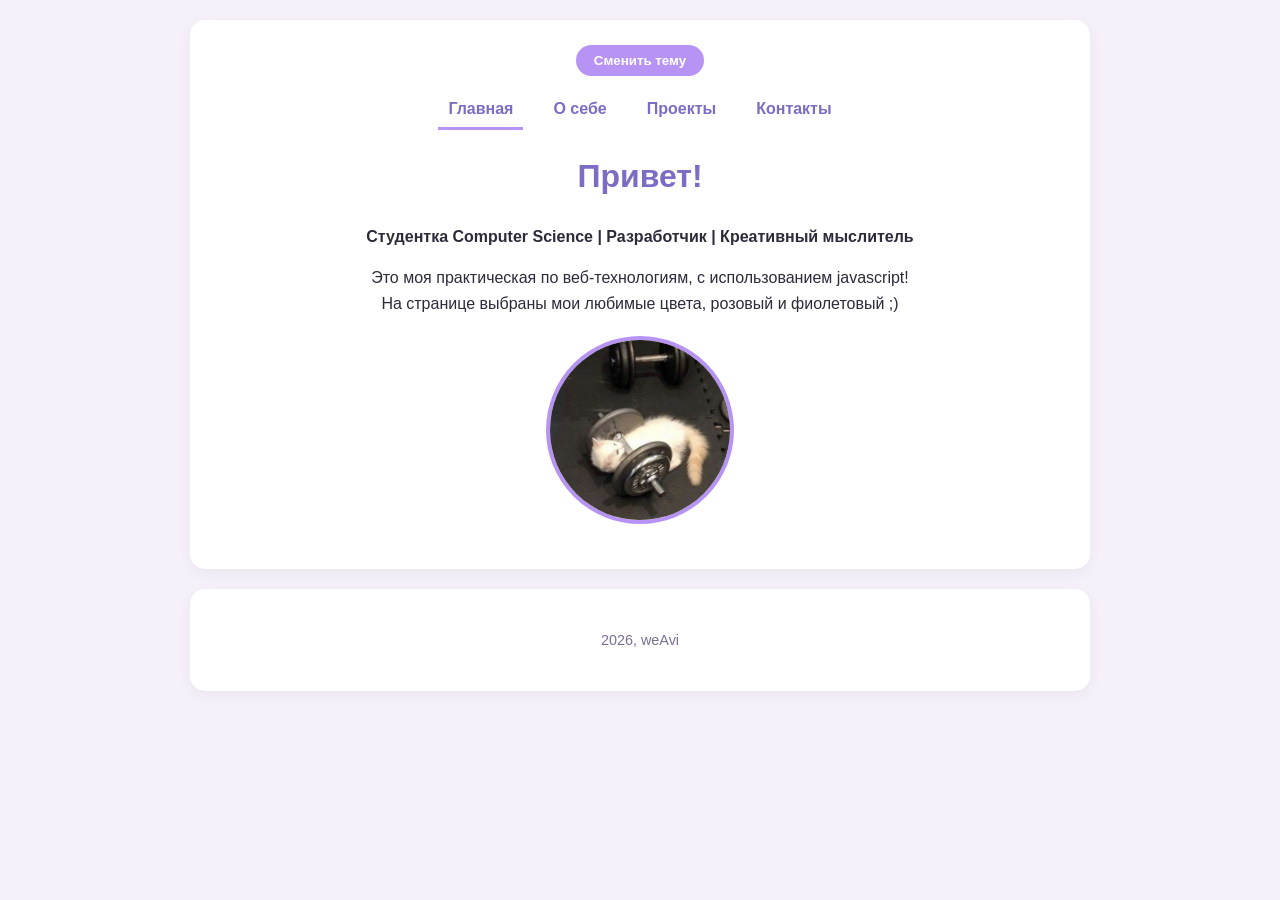
<file: index.html>
<!DOCTYPE html>
<html lang="ru">
<head>
    <meta charset="UTF-8">
    <title>Главная - Яна</title>
    <link rel="stylesheet" href="style.css">
</head>
<body>
    <header>
        <button id="theme-toggle">Сменить тему</button>
        <nav>
            <a href="index.html">Главная</a>
            <a href="about.html">О себе</a>
            <a href="projects.html">Проекты</a>
            <a href="contact.html">Контакты</a>
        </nav>
        <div style="text-align: center;">
            <h1>Привет!</h1>
            <p><strong>Студентка Computer Science | Разработчик | Креативный мыслитель</strong></p>
            <p>Это моя практическая по веб-технологиям, с использованием javascript!<br>
            На странице выбраны мои любимые цвета, розовый и фиолетовый ;)</p>
            <img src="avatar.jpg" alt="Мое фото" class="avatar">
        </div>
    </header>
    <footer><p>2026, weAvi</p></footer>
    <script src="script.js"></script>
</body>
</html>
</file>
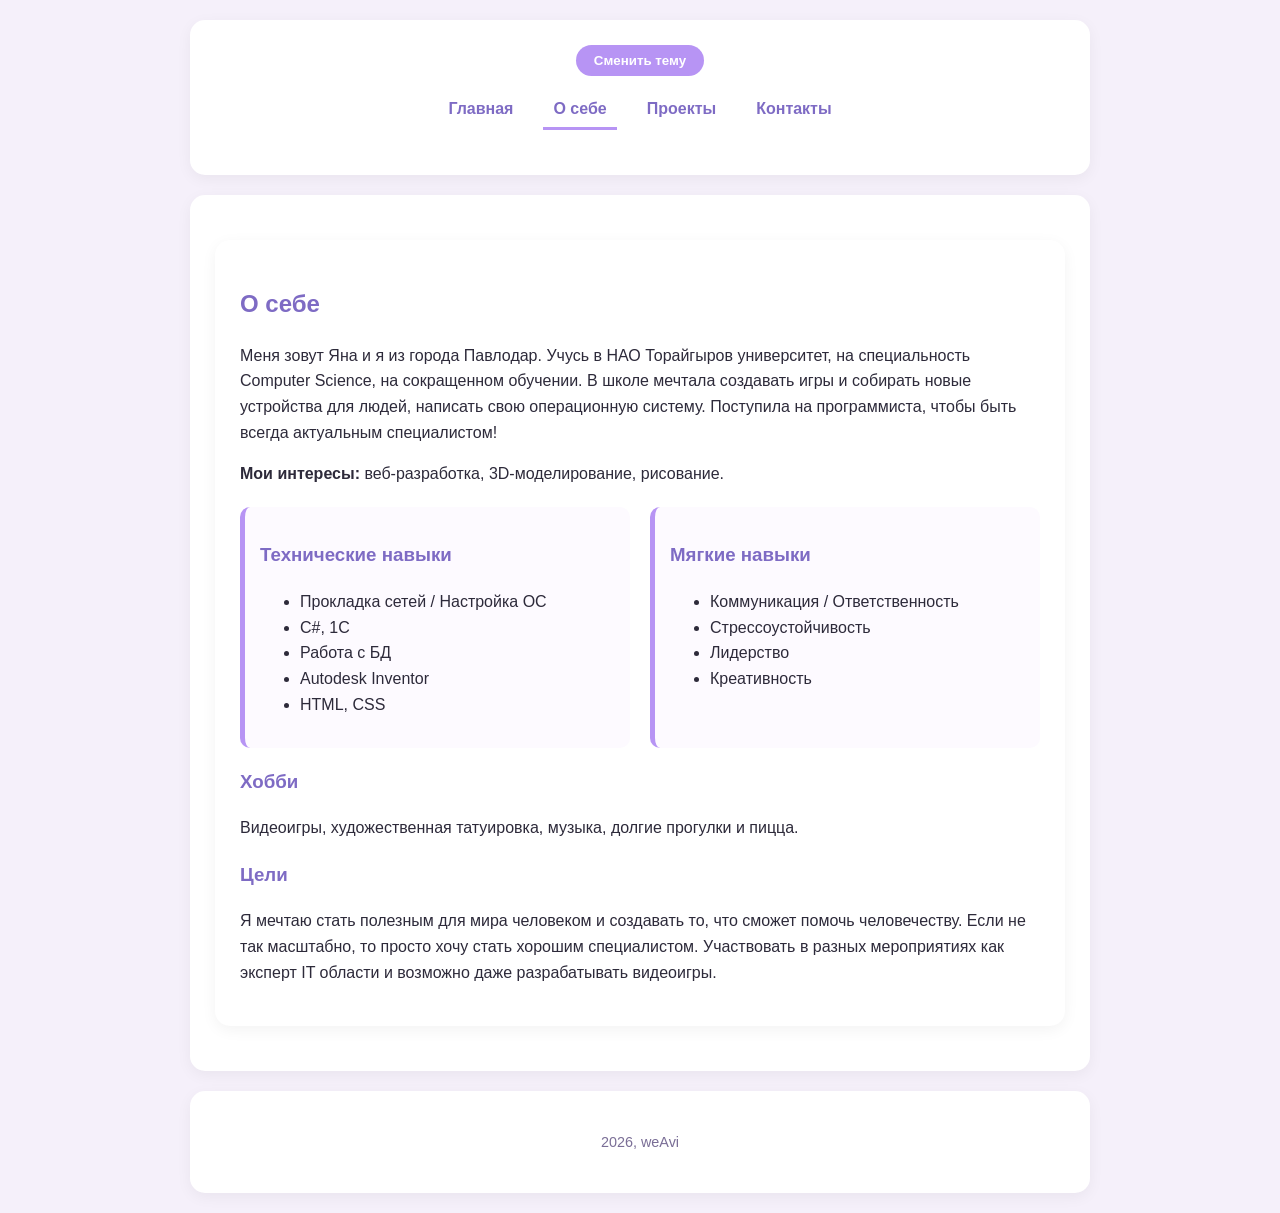
<file: about.html>
<!DOCTYPE html>
<html lang="ru">
<head>
    <meta charset="UTF-8">
    <title>О себе - Яна</title>
    <link rel="stylesheet" href="style.css">
</head>
<body>
    <header>
        <button id="theme-toggle">Сменить тему</button>
        <nav>
            <a href="index.html">Главная</a>
            <a href="about.html">О себе</a>
            <a href="projects.html">Проекты</a>
            <a href="contact.html">Контакты</a>
        </nav>
    </header>

    <main class="content-box">
        <section>
            <h2>О себе</h2>
            <p>Меня зовут Яна и я из города Павлодар. Учусь в НАО Торайгыров университет, на специальность Computer Science, на сокращенном обучении. В школе мечтала создавать игры и собирать новые устройства для людей, написать свою операционную систему. Поступила на программиста, чтобы быть всегда актуальным специалистом!</p>
            
            <p><strong>Мои интересы:</strong> веб-разработка, 3D-моделирование, рисование.</p>

            <div class="skills-container">
                <div class="skill-column">
                    <h3>Технические навыки</h3>
                    <ul>
                        <li>Прокладка сетей / Настройка ОС</li>
                        <li>C#, 1С</li>
                        <li>Работа с БД</li>
                        <li>Autodesk Inventor</li>
                        <li>HTML, CSS</li>
                    </ul>
                </div>
                <div class="skill-column">
                    <h3>Мягкие навыки</h3>
                    <ul>
                        <li>Коммуникация / Ответственность</li>
                        <li>Стрессоустойчивость</li>
                        <li>Лидерство</li>
                        <li>Креативность</li>
                    </ul>
                </div>
            </div>

            <h3>Хобби</h3>
            <p>Видеоигры, художественная татуировка, музыка, долгие прогулки и пицца.</p>

            <h3>Цели</h3>
            <p>Я мечтаю стать полезным для мира человеком и создавать то, что сможет помочь человечеству. Если не так масштабно, то просто хочу стать хорошим специалистом. Участвовать в разных мероприятиях как эксперт IT области и возможно даже разрабатывать видеоигры.</p>
        </section>
    </main>

    <footer><p>2026, weAvi</p></footer>
    <script src="script.js"></script>
</body>
</html>
</file>
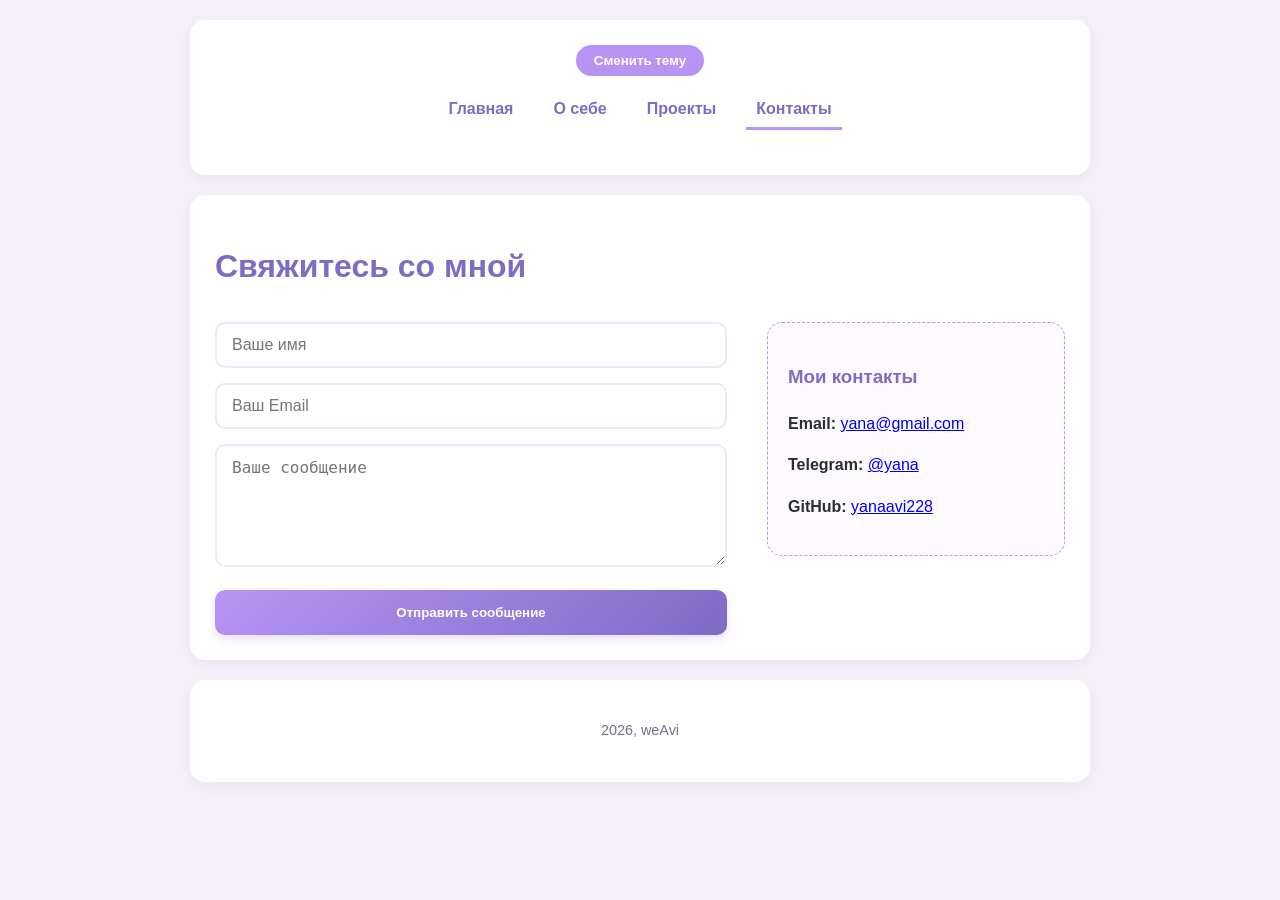
<file: contact.html>
<!DOCTYPE html>
<html lang="ru">
<head>
    <meta charset="UTF-8">
    <title>Контакты - Яна</title>
    <link rel="stylesheet" href="style.css">
</head>
<body>
    <header>
        <button id="theme-toggle">Сменить тему</button>
        <nav>
            <a href="index.html">Главная</a>
            <a href="about.html">О себе</a>
            <a href="projects.html">Проекты</a>
            <a href="contact.html">Контакты</a>
        </nav>
    </header>

    <main class="content-box">
        <h1>Свяжитесь со мной</h1>
        <div class="contact-container">
            <form class="contact-form">
                <div class="form-group">
                    <input type="text" placeholder="Ваше имя" required>
                </div>
                <div class="form-group">
                    <input type="email" placeholder="Ваш Email" required>
                </div>
                <div class="form-group">
                    <textarea placeholder="Ваше сообщение" rows="5" required></textarea>
                </div>
                <button type="submit" class="submit-btn">Отправить сообщение</button>
            </form>

            <div class="contact-info">
                <h3>Мои контакты</h3>
                <p><strong>Email:</strong> <a href="mailto:yana@gmail.com">yana@gmail.com</a></p>
                <p><strong>Telegram:</strong> <a href="https://t.me/yana" target="_blank">@yana</a></p>
                <p><strong>GitHub:</strong> <a href="https://github.com/yanaavi228" target="_blank">yanaavi228</a></p>
            </div>
        </div>
    </main>

    <footer>
        <p>2026, weAvi</p>
    </footer>
    <script src="script.js"></script>
</body>
</html>
</file>
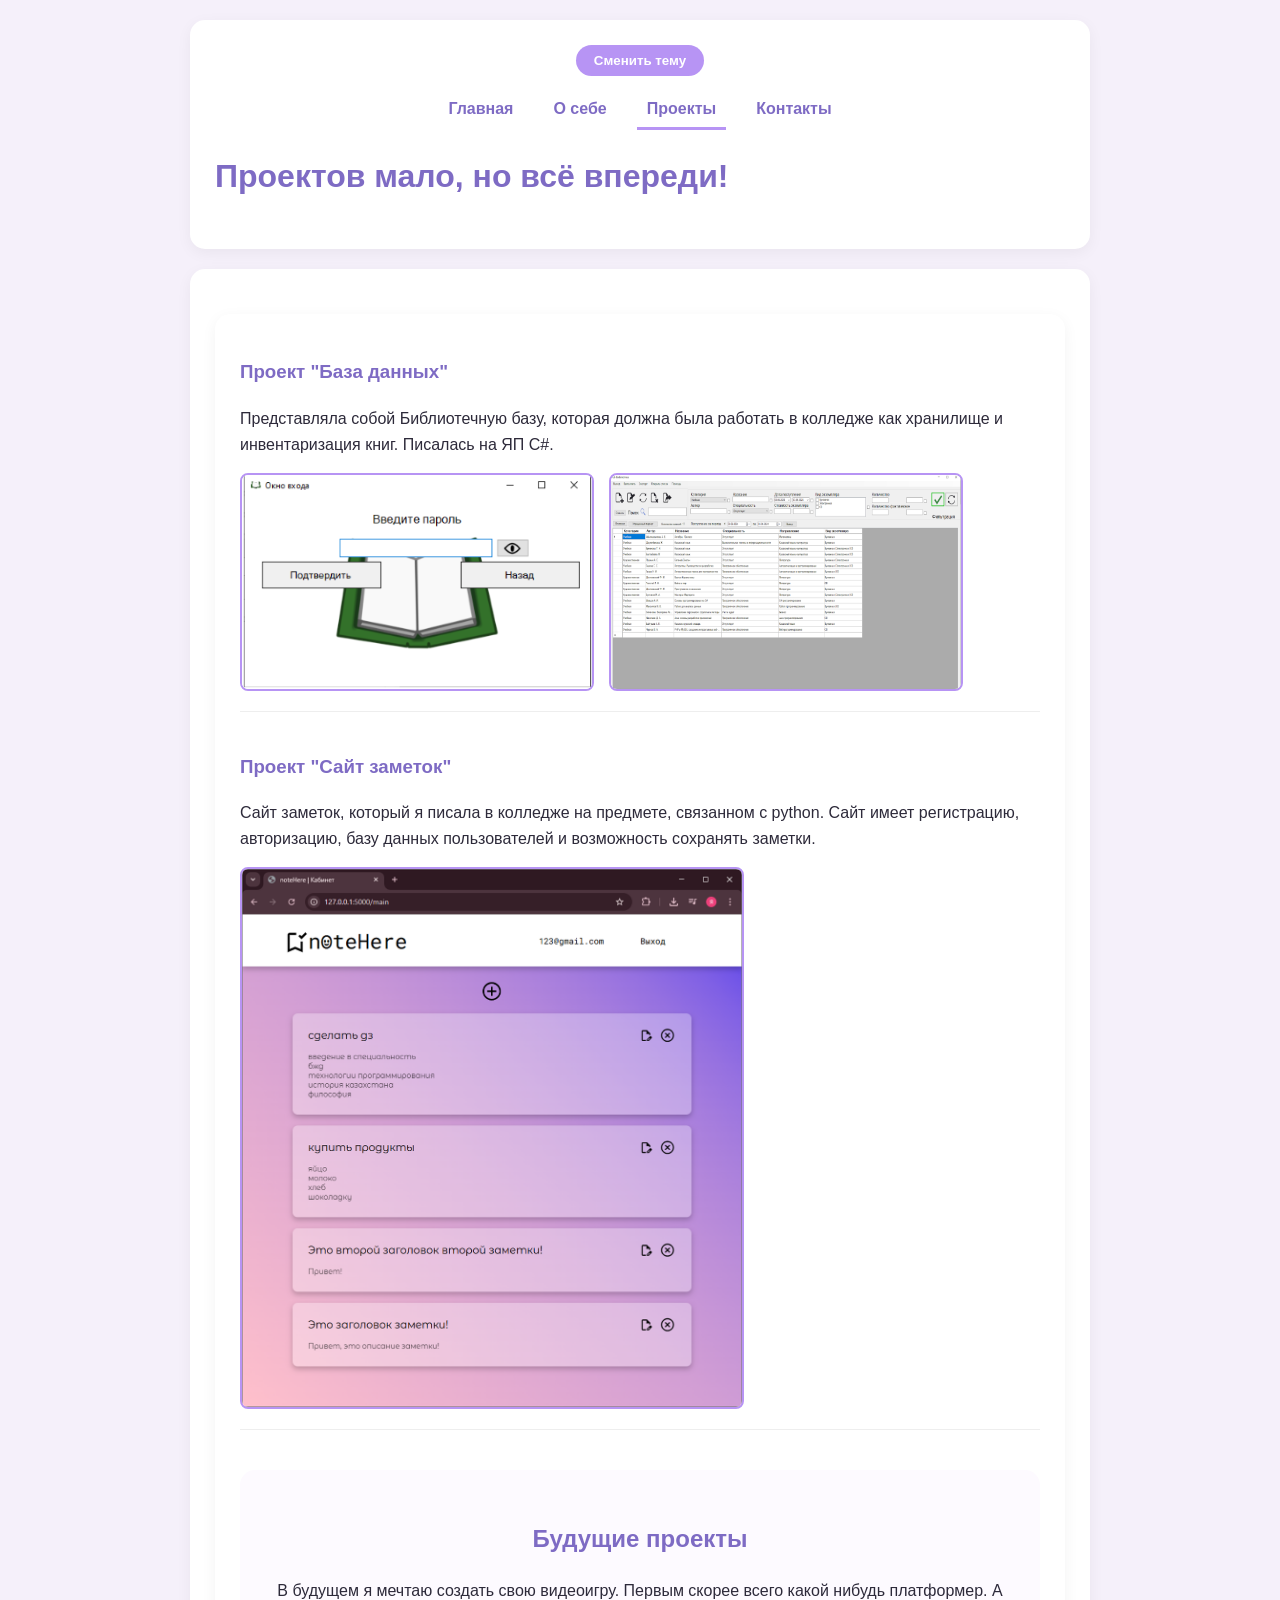
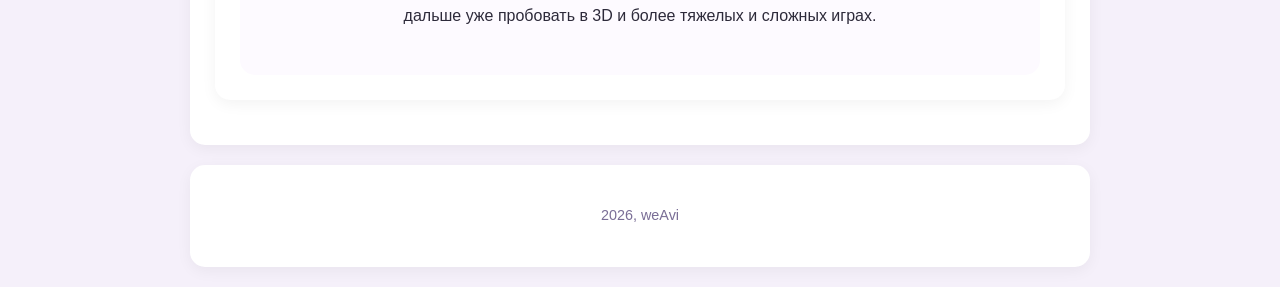
<file: projects.html>
<!DOCTYPE html>
<html lang="ru">
<head>
    <meta charset="UTF-8">
    <title>Мои проекты - Яна</title>
    <link rel="stylesheet" href="style.css">
</head>
<body>
    <header>
        <button id="theme-toggle">Сменить тему</button>
        <nav>
            <a href="index.html">Главная</a>
            <a href="about.html">О себе</a>
            <a href="projects.html">Проекты</a>
            <a href="contact.html">Контакты</a>
        </nav>
        <h1>Проектов мало, но всё впереди!</h1>
    </header>

    <main class="content-box">
        <section>
            <div class="project-item">
                <h3>Проект "База данных"</h3>
                <p>Представляла собой Библиотечную базу, которая должна была работать в колледже как хранилище и инвентаризация книг. Писалась на ЯП C#.</p>
                <div class="project-images">
                    <img src="base1.png" alt="База данных 1" width="350">
                    <img src="base2.png" alt="База данных 2" width="350">
                </div>
            </div>

            <div class="project-item">
                <h3>Проект "Сайт заметок"</h3>
                <p>Сайт заметок, который я писала в колледже на предмете, связанном с python. Сайт имеет регистрацию, авторизацию, базу данных пользователей и возможность сохранять заметки.</p>
                <div class="project-images">
                    <img src="note.png" alt="Сайт заметок" width="500">
                </div>
            </div>

            <div class="future-projects">
                <h2>Будущие проекты</h2>
                <p>В будущем я мечтаю создать свою видеоигру. Первым скорее всего какой нибудь платформер. А дальше уже пробовать в 3D и более тяжелых и сложных играх.</p>
            </div>
        </section>
    </main>

    <footer><p>2026, weAvi</p></footer>
    <script src="script.js"></script>
</body>
</html>
</file>
<file: style.css>
body {
    font-family: Arial, sans-serif;
    background-color: #f5f0fa;
    color: #2d2a3a;
    line-height: 1.6;
    margin: 0;
    padding: 0;
    transition: background-color 0.3s, color 0.3s;
}

body.dark-theme {
    background-color: #1a1625;
    color: #e2e0e7;
}

header, section, footer, .content-box {
    background: white;
    max-width: 850px;
    margin: 20px auto;
    padding: 25px;
    border-radius: 15px;
    box-shadow: 0 4px 15px rgba(0,0,0,0.05);
}

body.dark-theme header, 
body.dark-theme section, 
body.dark-theme footer,
body.dark-theme .content-box,
body.dark-theme .future-projects,
body.dark-theme .skill-column {
    background: #2d2a3a;
}

nav {
    display: flex;
    justify-content: center;
    gap: 20px;
    margin-bottom: 20px;
}

nav a {
    color: #7e6bc4;
    text-decoration: none;
    font-weight: bold;
    padding: 5px 10px;
}

nav a.active {
    border-bottom: 3px solid #b794f4;
}

#theme-toggle {
    display: block;
    margin: 0 auto 15px;
    background: #b794f4;
    color: white;
    border: none;
    padding: 8px 18px;
    border-radius: 20px;
    cursor: pointer;
    font-weight: bold;
}

.skills-container {
    display: grid;
    grid-template-columns: 1fr 1fr;
    gap: 20px;
    margin-top: 20px;
}

.skill-column {
    background: #fdfaff;
    padding: 15px;
    border-radius: 10px;
    border-left: 5px solid #b794f4;
}

body.dark-theme .skill-column {
    background: #38344a;
}

.project-item {
    margin-bottom: 40px;
    padding-bottom: 20px;
    border-bottom: 1px solid #eee;
}

.project-images {
    display: flex;
    gap: 15px;
    flex-wrap: wrap;
    margin-top: 15px;
}

.project-images img {
    max-width: 100%;
    height: auto;
    border-radius: 8px;
    border: 2px solid #b794f4;
}

.future-projects {
    text-align: center;
    background: #fdfaff;
    padding: 30px;
    border-radius: 15px;
    margin-top: 40px;
}

.contact-container {
    display: flex;
    gap: 40px;
    align-items: flex-start;
    margin-top: 30px;
}

.contact-form {
    flex: 2;
    display: flex;
    flex-direction: column;
    gap: 15px;
}

.form-group input, .form-group textarea {
    width: 100%;
    padding: 12px 15px;
    border: 2px solid #f0e6f7;
    border-radius: 10px;
    font-size: 1rem;
    box-sizing: border-box;
}

.submit-btn {
    background: linear-gradient(135deg, #b794f4 0%, #7e6bc4 100%);
    color: white;
    border: none;
    padding: 15px;
    border-radius: 10px;
    font-weight: bold;
    cursor: pointer;
    box-shadow: 0 4px 10px rgba(183, 148, 244, 0.3);
}

.contact-info {
    flex: 1;
    background: #fdfaff;
    padding: 20px;
    border-radius: 15px;
    border: 1px dashed #b794f4;
}

body.dark-theme .contact-info { background: #38344a; }

.avatar {
    display: block;
    margin: 20px auto;
    width: 180px;
    border-radius: 50%;
    border: 4px solid #b794f4;
}

h1, h2, h3 { color: #7e6bc4; }
footer { text-align: center; color: #7a6e96; font-size: 0.9rem; margin-top: 20px; }

@media (max-width: 768px) {
    .contact-container, .skills-container {
        grid-template-columns: 1fr;
        flex-direction: column;
    }
}
</file>
